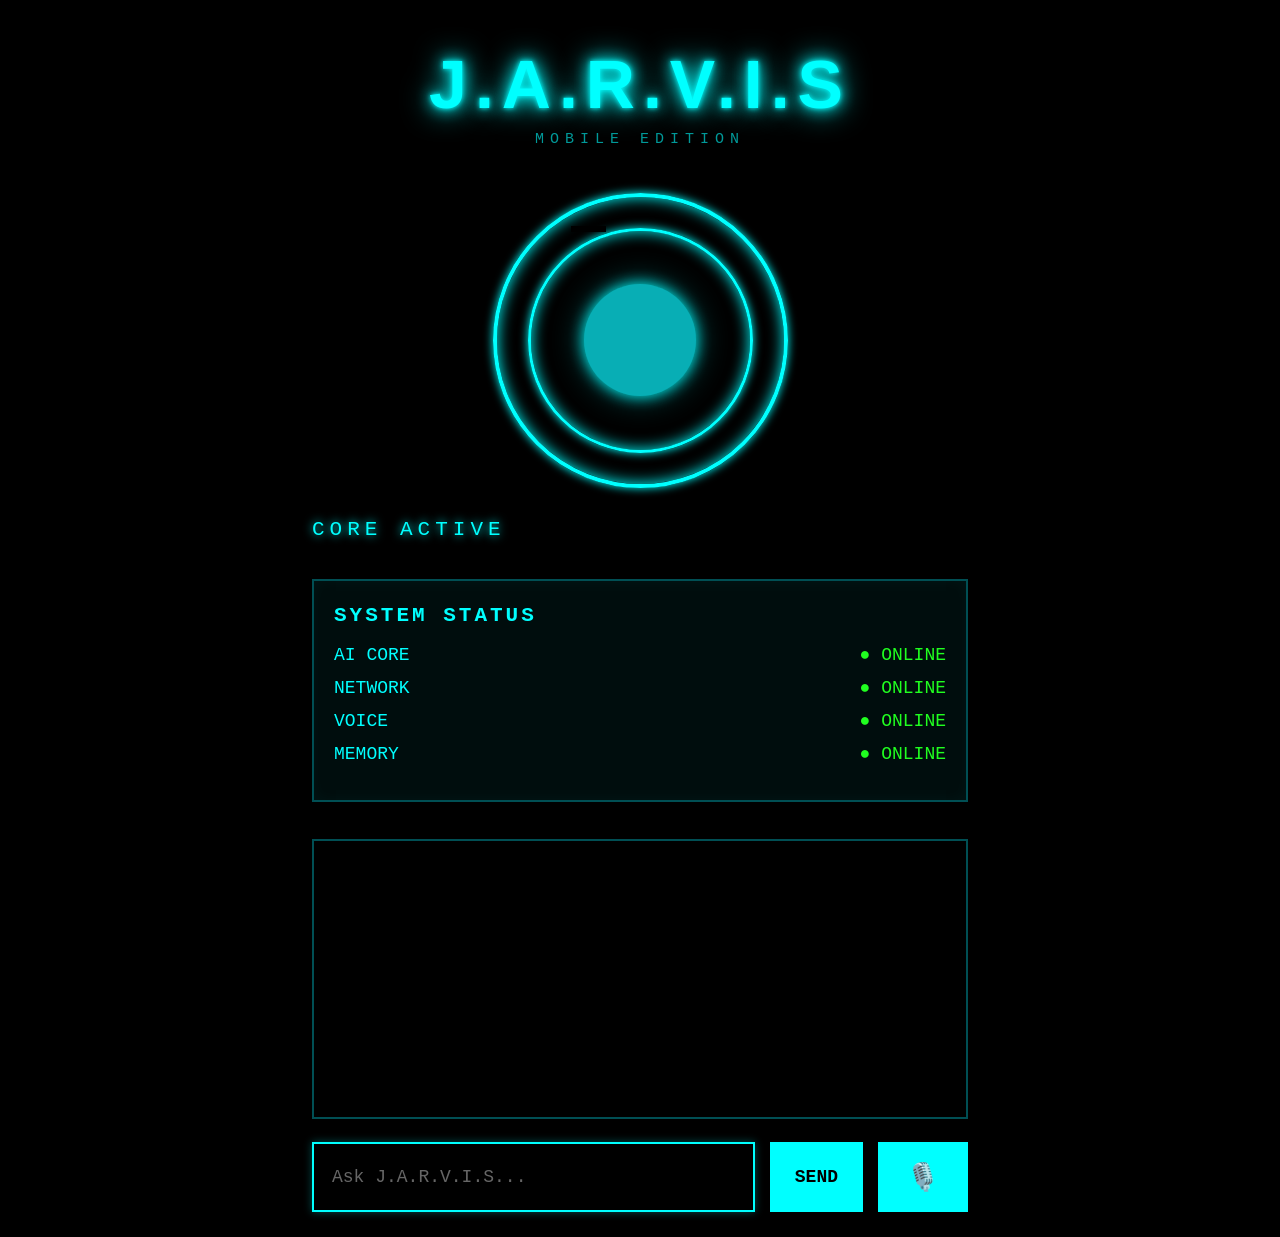
<file: index.html>
<!DOCTYPE html>
<html lang="en">
<head>
<meta charset="UTF-8">
<meta name="viewport" content="width=device-width, initial-scale=1.0">
<title>J.A.R.V.I.S. Mobile Edition</title>

<style>
* {
    box-sizing: border-box;
    margin: 0;
    padding: 0;
}

body {
    background: #000;
    color: #00ffff;
    font-family: "Courier New", monospace;
    min-height: 100vh;
    overflow-x: hidden;
}

.app {
    width: 100%;
    max-width: 700px;
    margin: auto;
    padding: 35px 22px 25px;
}

/* LOGO */
.logo {
    text-align: center;
    margin-top: 10px;
    margin-bottom: 45px;
}

.logo h1 {
    font-family: Arial, sans-serif;
    font-size: clamp(38px, 10vw, 68px);
    letter-spacing: 8px;
    color: #00ffff;
    text-shadow:
        0 0 5px #00ffff,
        0 0 15px #00ffff,
        0 0 30px #00ffff;
}

.logo p {
    margin-top: 8px;
    font-size: 15px;
    letter-spacing: 6px;
    color: #009999;
}

/* CORE */
.core-area {
    <select id="language-select"> <option value="en-US">English</option> <option value="te-IN">Telugu</option>.
    text-align: center;
}

.core {
    position: relative;
    width: 295px;
    height: 295px;
    margin: auto;
}

.ring {
    position: absolute;
    border: 4px solid #00ffff;
    border-radius: 50%;
    box-shadow:
        0 0 10px #00ffff,
        inset 0 0 15px #00ffff;
}

.ring.one {
    width: 295px;
    height: 295px;
    animation: rotate 8s linear infinite;
}

.ring.two {
    width: 225px;
    height: 225px;
    top: 35px;
    left: 35px;
    border-width: 3px;
    animation: rotateReverse 5s linear infinite;
}

.ring.two::before {
    content: "";
    position: absolute;
    width: 35px;
    height: 6px;
    background: #000;
    top: -5px;
    left: 40px;
}

.core-dot {
    position: absolute;
    width: 112px;
    height: 112px;
    background: #08aeb5;
    border-radius: 50%;
    top: 91px;
    left: 91px;
    box-shadow:
        0 0 15px #00ffff,
        0 0 35px rgba(0,255,255,.35);
}

.core-text {
    margin-top: 30px;
    font-size: 21px;
    letter-spacing: 5px;
    text-shadow: 0 0 10px #00ffff;
}

/* STATUS */
.status {
    border: 2px solid #004f54;
    background: rgba(0, 30, 30, .45);
    padding: 23px 20px;
    margin-top: 38px;
    box-shadow: inset 0 0 15px rgba(0,255,255,.04);
}

.status h2 {
    font-size: 21px;
    letter-spacing: 3px;
    margin-bottom: 18px;
}

.status-row {
    display: flex;
    justify-content: space-between;
    align-items: center;
    font-size: 18px;
    margin: 13px 0;
}

.online {
    color: #20ff20;
}

.locked {
    color: #ff2020;
}

/* CHAT */
.chat {
    height: 280px;
    border: 2px solid #004f54;
    margin-top: 37px;
    padding: 15px;
    overflow-y: auto;
}

.message {
    margin-bottom: 15px;
    line-height: 1.5;
}

{

GEMINI_API_KEY =

}
.user {
    color: #00ffff;
}

.jarvis {
    color: #20ff20;
}

/* INPUT */
.controls {
    display: flex;
    gap: 15px;
    margin-top: 23px;
}

input {
    flex: 1;
    min-width: 0;
    height: 70px;
    background: #000;
    color: #00ffff;
    border: 2px solid #00ffff;
    outline: none;
    padding: 0 18px;
    font-size: 18px;
    font-family: "Courier New", monospace;
    box-shadow: 0 0 8px rgba(0,255,255,.3);
}

input::placeholder {
    color: #666;
}

button {
    height: 70px;
    border: none;
    background: #00ffff;
    color: #000;
    font-size: 18px;
    font-weight: bold;
    padding: 0 25px;
    cursor: pointer;
    font-family: "Courier New", monospace;
}

button:hover {
    box-shadow: 0 0 20px #00ffff;
}

.mic {
    width: 90px;
    padding: 0;
    font-size: 27px;
}

/* ANIMATION */
@keyframes rotate {
    from {
        transform: rotate(0deg);
    }
    to {
        transform: rotate(360deg);
    }
}

@keyframes rotateReverse {
    from {
        transform: rotate(360deg);
    }
    to {
        transform: rotate(0deg);
    }
}

/* MOBILE */
@media (max-width: 500px) {

    .app {
        padding: 25px 15px;
    }

    .logo {
        margin-bottom: 40px;
    }

    .logo h1 {
        font-size: 38px;
        letter-spacing: 6px;
    }

    .logo p {
        font-size: 12px;
        letter-spacing: 4px;
    }

    .core {
        width: 260px;
        height: 260px;
    }

    .ring.one {
        width: 260px;
        height: 260px;
    }

    .ring.two {
        width: 200px;
        height: 200px;
        top: 30px;
        left: 30px;
    }

    .core-dot {
        width: 100px;
        height: 100px;
        top: 80px;
        left: 80px;
    }

    .status {
        margin-top: 35px;
    }

    .status-row {
        font-size: 16px;
    }

    .chat {
        height: 270px;
    }

    .controls {
        gap: 8px;
    }

    input {
        font-size: 15px;
        height: 65px;
    }

    button {
        height: 65px;
        padding: 0 15px;
        font-size: 15px;
    }

    .mic {
        width: 65px;
        font-size: 23px;
    }
}
</style>
</head>

<body>

<div class="app">

    <!-- LOGO -->
    <div class="logo">
        <h1>J.A.R.V.I.S</h1>
        <p>MOBILE EDITION</p>
    </div>

    <!-- CORE -->
    <div class="core-area">

        <div class="core">
            <div class="ring one"></div>
            <div class="ring two"></div>
            <div class="core-dot"></div>
        </div>

        <div class="core-text">CORE ACTIVE</div>

    </div>

    <!-- STATUS -->
    <div class="status">

        <h2>SYSTEM STATUS</h2>

        <div class="status-row">
            <span>AI CORE</span>
            <span class="online">● ONLINE</span>
        </div>

        <div class="status-row">
            <span>NETWORK</span>
            <span class="online">● ONLINE</span>
        </div>

        <div class="status-row">
            <span>VOICE</span>
            <span class="online">● ONLINE</span>
        </div>

        <div class="status-row">
            <span>MEMORY</span>
            <span class="online">● ONLINE</span>
        </div>

    </div>

    <!-- CHAT -->
    <div class="chat" id="chat"></div>

    <!-- CONTROLS -->
    <div class="controls">

        <input
            id="command"
            type="text"
            placeholder="Ask J.A.R.V.I.S..."
            autocomplete="off"
        >

        <button onclick="sendCommand()">SEND</button>

        <button class="mic" onclick="startLiStening()">🎙️</button>

    </div>

</div>


<script>

const input = document.getElementById("command");
const chat = document.getElementById("chat");

/* SEND */
function sendCommand() {

    const text = input.value.trim();

    if (!text) return;

    addMessage("YOU: " + text, "user");

    input.value = "";

    setTimeout(() => {

        let response = "I received your command.";

        const command = text.toLowerCase();

        if (command.includes("hello") ||
            command.includes("hi")) {

            response = "Hello. J.A.R.V.I.S. is online.";

        } else if (command.includes("time")) {

            response = "Current time: " +
                new Date().toLocaleTimeString();

        } else if (command.includes("date")) {

            response = "Today is " +
                new Date().toLocaleDateString();

        } else if (command.includes("who are you")) {

            response =
                "I am J.A.R.V.I.S. Mobile Edition.";

        }

        addMessage("JARVIS: " + response, "jarvis");

        speak(response);

    }, 500);
}


/* CHAT MESSAGE */
function addMessage(text, type) {

    const div = document.createElement("div");

    div.className = "message " + type;

    div.textContent = text;

    chat.appendChild(div);

    chat.scrollTop = chat.scrollHeight;
}


/* VOICE */
function startVoice() {

    if (!("webkitSpeechRecognition" in window) &&
        !("SpeechRecognition" in window)) {

        alert("Voice recognition is not supported in this browser.");
        return;
    }

    const SpeechRecognition =
        window.SpeechRecognition ||
        window.webkitSpeechRecognition;

    const recognition = new SpeechRecognition();

    recognition.lang = "en-IN";

    recognition.continuous = false;

    recognition.interimResults = false;

    recognition.start();

    addMessage("Listening...", "jarvis");

    recognition.onresult = function(event) {

        const result =
            event.results[0][0].transcript;

        input.value = result;

        sendCommand();
    };

    recognition.onerror = function() {

        addMessage(
            "JARVIS: Voice recognition error.",
            "jarvis"
        );

    };
}


/* TEXT TO SPEECH */
function speak(text) {

    if (!("speechSynthesis" in window)) return;

    const voice =
        new SpeechSynthesisUtterance(text);

    voice.lang = "en-IN";

    voice.rate = 0.95;

    voice.pitch = 0.9;

    speechSynthesis.speak(voice);
}


/* ENTER KEY */
input.addEventListener("keydown", function(event) {

    if (event.key === "Enter") {

        sendCommand();

    }

});

</script>

</body>
</html>
</file>
